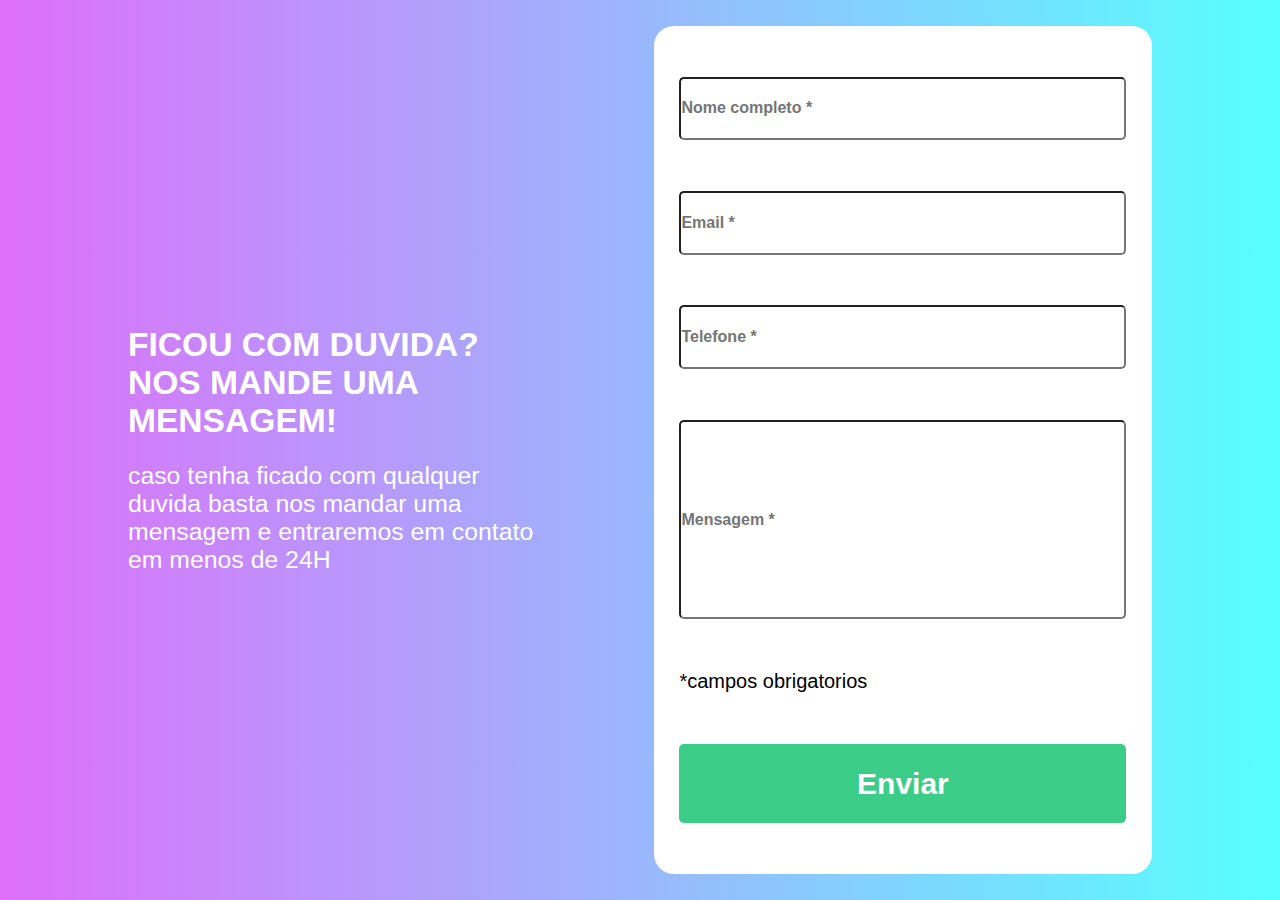
<file: index.html>
<!DOCTYPE html>
<html lang="pt-br">

<head>
    <meta charset="UTF-8">
    <meta name="viewport" content="width=device-width, initial-scale=1.0">
    <title>daniloliveira</title>

    <link rel="stylesheet" href="css/index.css">
    <link rel="stylesheet" href="css/reset.css">
</head>

<body>
    <main>

        <section class="textos">
            <p>ficou com duvida? <br> nos mande uma Mensagem!</p>
            <p>caso tenha ficado com qualquer duvida basta nos mandar uma mensagem e entraremos em contato em menos de
                24H</p>
        </section>
      
        <!-- esqueci do H （＞人＜；） -->

        <form class="caixa">

            <input type="name" id="name" placeholder="Nome completo *" value="">
            <label for="name">campo obrigatorio</label>

            <input type="email" id="email" placeholder="Email *" value="">
            <label for="email">campo obrigatorio</label>

            <input type="tel" id="phone" placeholder="Telefone *" value="">
            <label for="phone">campo obrigatorio</label>

            <input type="textarea" id="text" placeholder="Mensagem *" value="">
            <label for="text">campo obrigatorio</label>
            
            
            <p>*campos obrigatorios</p>
            

            <button class="boto" type="submit" onclick="demo()">Enviar</button>
        </form>

        
    </main>
    <script src="index.js"></script>
    
</body>

</html>
</file>
<file: css/index.css>
main {
    font-family: 'Lucida Sans', 'Lucida Sans Regular', 'Lucida Grande', 'Lucida Sans Unicode', Geneva, Verdana, sans-serif;
    background: linear-gradient(90deg, rgb(222, 111, 250) 0%, rgb(87, 255, 255) 100%);
    display: flex;
    padding: 2% 10%;
    gap: 10%;
    height: 100vh;
    align-items: center;
    justify-content: center;
}

.textos {
    width: 90%;
    color: white;
}

.textos :nth-of-type(1) {
    font-weight: 700;
    font-size: 210%;
    text-transform: uppercase;
    padding-bottom: 5%;
}

.textos :nth-of-type(2) {
    font-size: 155%;
}

.caixa {
    display: flex;
    padding: 2.5%;
    border-radius: 20px;
    flex-direction: column;
    width: 100%;
    font-size: 20px;
    background-color: #fff;
    justify-content: space-around;
    height: 100%;
}

input {
    height: 8%;
    border-radius: 5px;
    border: solid 2%;
    font-size: 1rem;
}

input[id=text] {
    height: 25%;
}

input::placeholder {
    font-size: 1rem;
    font-weight: 700;
}

.boto {
    border: none;
    font-size: 150%;
    font-weight: 700;
    color: #fff;
    border-radius: 5px;
    text-align-last: center;
    background-color: #3BCC87;
    height: 10%;
}
.boto:hover {
    border: solid 2px black;
}


  label {
     display: none; 
}  

.bordaRed {
    border: solid #fd4c4c 2px;
    display: block;
}

.bordagreen {
    border: solid #6cff5f 2px;
    display: block;
}
.fontered {
    color: #ff0000;
    font-size: 12px;
    font-weight: 500;
    display: block;
}
</file>
